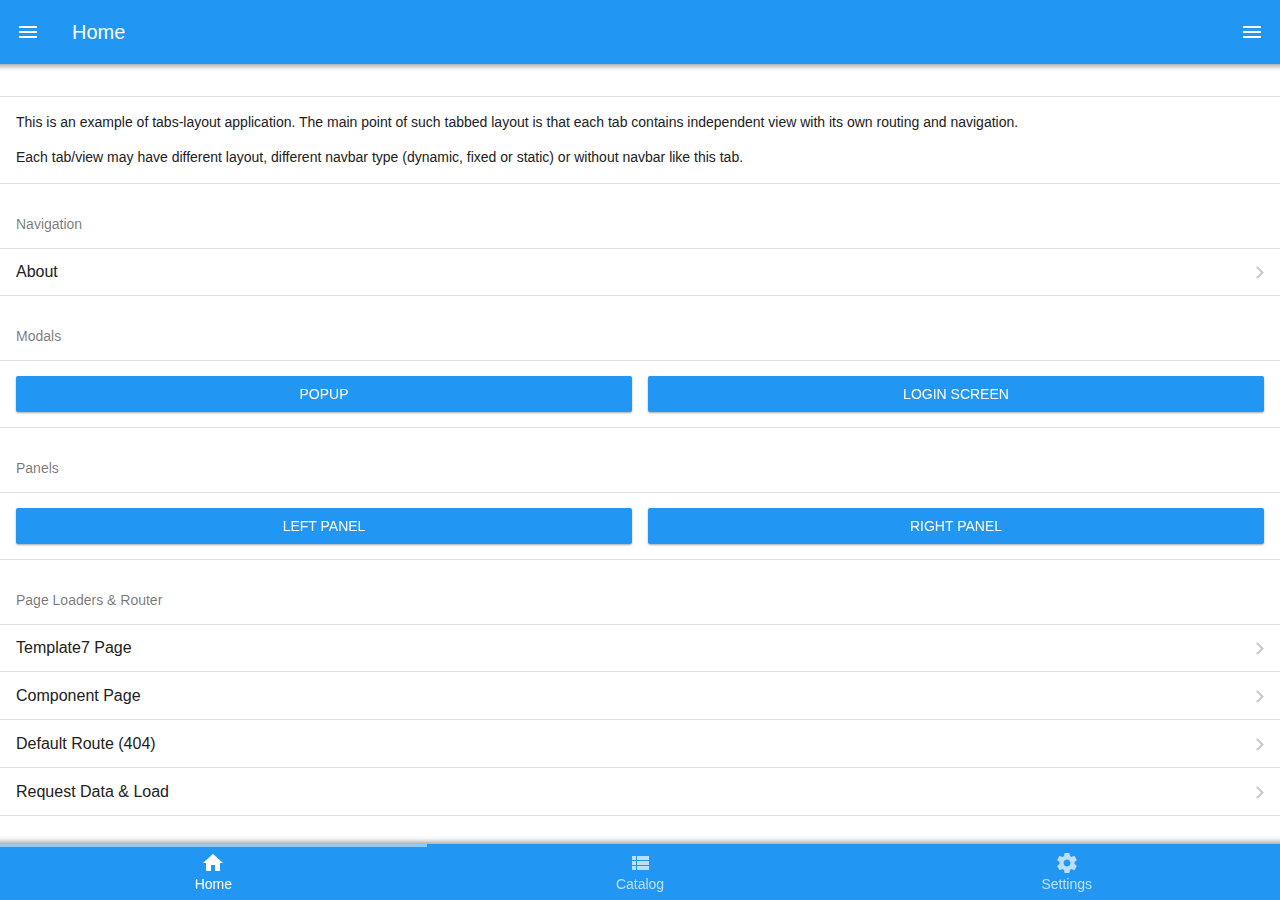
<file: web/index.html>
<!DOCTYPE html>
<html>
<head>
  <meta charset="utf-8">
  <!--
  Customize this policy to fit your own app's needs. For more guidance, see:
      https://github.com/apache/cordova-plugin-whitelist/blob/master/README.md#content-security-policy
  Some notes:
      * gap: is required only on iOS (when using UIWebView) and is needed for JS->native communication
      * https://ssl.gstatic.com is required only on Android and is needed for TalkBack to function properly
      * Disables use of inline scripts in order to mitigate risk of XSS vulnerabilities. To change this:
          * Enable inline JS: add 'unsafe-inline' to default-src
  -->
  <meta http-equiv="Content-Security-Policy" content="default-src * 'self' 'unsafe-inline' 'unsafe-eval' data: gap: content:">
  <meta name="viewport" content="width=device-width, initial-scale=1, maximum-scale=1, minimum-scale=1, user-scalable=no, minimal-ui, viewport-fit=cover">
  <meta name="apple-mobile-web-app-capable" content="yes">
  <meta name="apple-mobile-web-app-status-bar-style" content="default">
  <meta name="theme-color" content="#2196f3">
  <meta name="format-detection" content="telephone=no">
  <meta name="msapplication-tap-highlight" content="no">
  <title>My App</title>

  <link rel="stylesheet" href="css/framework7.min.css">
  <link rel="stylesheet" href="css/icons.css">
  <link rel="stylesheet" href="css/app.css">
</head>
<body>
  <div id="app">
    <!-- Status bar overlay for fullscreen mode-->
    <div class="statusbar"></div>
    <!-- Left panel with cover effect-->
    <div class="panel panel-left panel-cover theme-dark">
      <div class="view">
        <div class="page">
          <div class="navbar">
            <div class="navbar-inner">
              <div class="title">Left Panel</div>
            </div>
          </div>
          <div class="page-content">
            <div class="block">Left panel content goes here</div>
          </div>
        </div>
      </div>
    </div>
    <!-- Right panel with reveal effect-->
    <div class="panel panel-right panel-reveal theme-dark">
      <div class="view">
        <div class="page">
          <div class="navbar">
            <div class="navbar-inner">
              <div class="title">Right Panel</div>
            </div>
          </div>
          <div class="page-content">
            <div class="block">Right panel content goes here</div>
          </div>
        </div>
      </div>
    </div>

    <!-- Views/Tabs container -->
    <div class="views tabs ios-edges">
      <!-- Tabbar for switching views-tabs -->
      <div class="toolbar tabbar-labels toolbar-bottom-md">
        <div class="toolbar-inner">
          <a href="#view-home" class="tab-link tab-link-active">
            <i class="icon f7-icons ios-only">home</i>
            <i class="icon f7-icons ios-only icon-ios-fill">home_fill</i>
            <i class="icon material-icons md-only">home</i>
            <span class="tabbar-label">Home</span>
          </a>
          <a href="#view-catalog" class="tab-link">
            <i class="icon f7-icons ios-only">list</i>
            <i class="icon f7-icons ios-only icon-ios-fill">list_fill</i>
            <i class="icon material-icons md-only">view_list</i>
            <span class="tabbar-label">Catalog</span>
          </a>
          <a href="#view-settings" class="tab-link">
            <i class="icon f7-icons ios-only">settings</i>
            <i class="icon f7-icons ios-only icon-ios-fill">settings_fill</i>
            <i class="icon material-icons md-only">settings</i>
            <span class="tabbar-label">Settings</span>
          </a>
        </div>
      </div>
      <!-- Your main view/tab, should have "view-main" class. It also has "tab-active" class -->
      <div id="view-home" class="view view-main tab tab-active">
        <!-- Page, data-name contains page name which can be used in page callbacks -->
        <div class="page" data-name="home">
          <!-- Top Navbar -->
          <div class="navbar">
            <div class="navbar-inner">
              <div class="left">
                <a href="#" class="link icon-only panel-open" data-panel="left">
                  <i class="icon f7-icons ios-only">menu</i>
                  <i class="icon material-icons md-only">menu</i>
                </a>
              </div>
              <div class="title sliding">Home</div>
              <div class="right">
                <a href="#" class="link icon-only panel-open" data-panel="right">
                  <i class="icon f7-icons ios-only">menu</i>
                  <i class="icon material-icons md-only">menu</i>
                </a>
              </div>
            </div>
          </div>

          <!-- Scrollable page content-->
          <div class="page-content">
            <div class="block block-strong">
              <p>This is an example of tabs-layout application. The main point of such tabbed layout is that each tab contains independent view with its own routing and navigation.</p>
              <p>Each tab/view may have different layout, different navbar type (dynamic, fixed or static) or without navbar like this tab.</p>
            </div>

            <div class="block-title">Navigation</div>
            <div class="list">
              <ul>
                <li>
                  <a href="/about/" class="item-content item-link">
                    <div class="item-inner">
                      <div class="item-title">About</div>
                    </div>
                  </a>
                </li>
              </ul>
            </div>

            <div class="block-title">Modals</div>
            <div class="block block-strong">
              <div class="row">
                <div class="col-50">
                  <a href="#" class="button button-raised button-fill popup-open" data-popup="#my-popup">Popup</a>
                </div>
                <div class="col-50">
                  <a href="#" class="button button-raised button-fill login-screen-open" data-login-screen="#my-login-screen">Login Screen</a>
                </div>
              </div>
            </div>

            <div class="block-title">Panels</div>
            <div class="block block-strong">
              <div class="row">
                <div class="col-50">
                  <a href="#" class="button button-raised button-fill panel-open" data-panel="left">Left Panel</a>
                </div>
                <div class="col-50">
                  <a href="#" class="button button-raised button-fill panel-open" data-panel="right">Right Panel</a>
                </div>
              </div>
            </div>

            <div class="block-title searchbar-hide-on-search">Page Loaders & Router</div>
            <div class="list links-list searchbar-hide-on-search">
              <ul>
                <li>
                  <a href="/page-loader-template7/vladimir/123/about-me/1/?start=0&end=30#top">Template7 Page</a>
                </li>
                <li>
                  <a href="/page-loader-component/vladimir/123/about-me/1/?start=0&end=30#top">Component Page</a>
                </li>
                <li>
                  <a href="/load-something-that-doesnt-exist/">Default Route (404)</a>
                </li>
                <li>
                  <a href="/request-and-load/user/123456/">Request Data & Load</a>
                </li>
              </ul>
            </div>
          </div>
        </div>
      </div>

      <!-- Catalog View -->
      <div id="view-catalog" class="view tab">
        <!-- Catalog page will be loaded here dynamically from /catalog/ route -->
      </div>

      <!-- Settings View -->
      <div id="view-settings" class="view tab">
        <!-- Settings page will be loaded here dynamically from /settings/ route -->
      </div>
    </div>

    <!-- Popup -->
    <div class="popup" id="my-popup">
      <div class="view">
        <div class="page">
          <div class="navbar">
            <div class="navbar-inner">
              <div class="title">Popup</div>
              <div class="right">
                <a href="#" class="link popup-close">Close</a>
              </div>
            </div>
          </div>
          <div class="page-content">
            <div class="block">
              <p>Popup content goes here.</p>
            </div>
          </div>
        </div>
      </div>
    </div>

    <!-- Login Screen -->
    <div class="login-screen" id="my-login-screen">
      <div class="view">
        <div class="page">
          <div class="page-content login-screen-content">
            <div class="login-screen-title">Login</div>
            <div class="list">
              <ul>
                <li class="item-content item-input">
                  <div class="item-inner">
                    <div class="item-title item-label">Username</div>
                    <div class="item-input-wrap">
                      <input type="text" name="username" placeholder="Your username">
                    </div>
                  </div>
                </li>
                <li class="item-content item-input">
                  <div class="item-inner">
                    <div class="item-title item-label">Password</div>
                    <div class="item-input-wrap">
                      <input type="password" name="password" placeholder="Your password">
                    </div>
                  </div>
                </li>
              </ul>
            </div>
            <div class="list">
              <ul>
                <li>
                  <a href="#" class="item-link list-button login-button">Sign In</a>
                </li>
              </ul>
              <div class="block-footer">Some text about login information.<br>Click "Sign In" to close Login Screen</div>
            </div>
          </div>
        </div>
      </div>
    </div>
  </div>
  <!-- Cordova -->
  <!--
  <script src="cordova.js"></script>
  -->

  <!-- Framework7 library -->
  <script src="javascript/framework7.min.js"></script>

  <!-- App routes -->
  <script src="js/routes.js"></script>

  <!-- Your custom app scripts -->
  <script src="js/app.js"></script>
</body>
</html>
</file>
<file: web/css/icons.css>
/* Material Icons Font (for MD theme) */
@font-face {
  font-family: 'Material Icons';
  font-style: normal;
  font-weight: 400;
  src: url(../fonts/MaterialIcons-Regular.eot); /* For IE6-8 */
  src: local('Material Icons'),
       local('MaterialIcons-Regular'),
       url(../fonts/MaterialIcons-Regular.woff2) format('woff2'),
       url(../fonts/MaterialIcons-Regular.woff) format('woff'),
       url(../fonts/MaterialIcons-Regular.ttf) format('truetype');
}

.material-icons {
  font-family: 'Material Icons';
  font-weight: normal;
  font-style: normal;
  font-size: 24px;  /* Preferred icon size */
  display: inline-block;
  line-height: 1;
  text-transform: none;
  letter-spacing: normal;
  word-wrap: normal;
  white-space: nowrap;
  direction: ltr;

  /* Support for all WebKit browsers. */
  -webkit-font-smoothing: antialiased;
  /* Support for Safari and Chrome. */
  text-rendering: optimizeLegibility;

  /* Support for Firefox. */
  -moz-osx-font-smoothing: grayscale;

  /* Support for IE. */
  font-feature-settings: 'liga';
}

/* Framework7 Icons Font (for iOS theme) */
@font-face {
  font-family: 'Framework7 Icons';
  font-style: normal;
  font-weight: 400;
  src: url("../fonts/Framework7Icons-Regular.eot");
  src: url("../fonts/Framework7Icons-Regular.woff2") format("woff2"),
       url("../fonts/Framework7Icons-Regular.woff") format("woff"),
       url("../fonts/Framework7Icons-Regular.ttf") format("truetype");
}

.f7-icons {
  font-family: 'Framework7 Icons';
  font-weight: normal;
  font-style: normal;
  font-size: 25px;
  line-height: 1;
  letter-spacing: normal;
  text-transform: none;
  display: inline-block;
  white-space: nowrap;
  word-wrap: normal;
  direction: ltr;
  -webkit-font-smoothing: antialiased;
  text-rendering: optimizeLegibility;
  -moz-osx-font-smoothing: grayscale;
  -webkit-font-feature-settings: "liga";
  -moz-font-feature-settings: "liga=1";
  -moz-font-feature-settings: "liga";
  font-feature-settings: "liga";
  text-align: center;
}
</file>
<file: web/css/app.css>
/* Your app styles here */
.ios .tabbar-labels .tab-link:not(.tab-link-active) .icon-ios-fill {
  display: none;
}
.ios .tabbar-labels .tab-link.tab-link-active .icon:not(.icon-ios-fill) {
  display: none;
}

.input-login{
  padding-left: 30px!important;
  padding-right: 30px!important;
}
.login-button{
  margin: 0 30px;
}

.home-fw{
  width: calc(33.333333333333333333333333333333333333% + 2px)!important;

  background: #fff;
  text-align: center;
  color: #000;
  border: 1px solid rgba(0,0,0,.06);
  padding: 5px;
  margin: -1px;
  font-size: 16px;

  position: relative;
  overflow: hidden;
}
.home-braket{
  margin-top: 100%;
}
.home-button{
  position: absolute;
  width: 100%;
    height: 100%;
  top: calc(50% - 40px);
  bottom: 0;
  left: 0;
  right: 0;
}

.home-button i{
    font-size: 36px;
}

.md .links-list a:after{
    margin-left: -16px;
}
</file>
